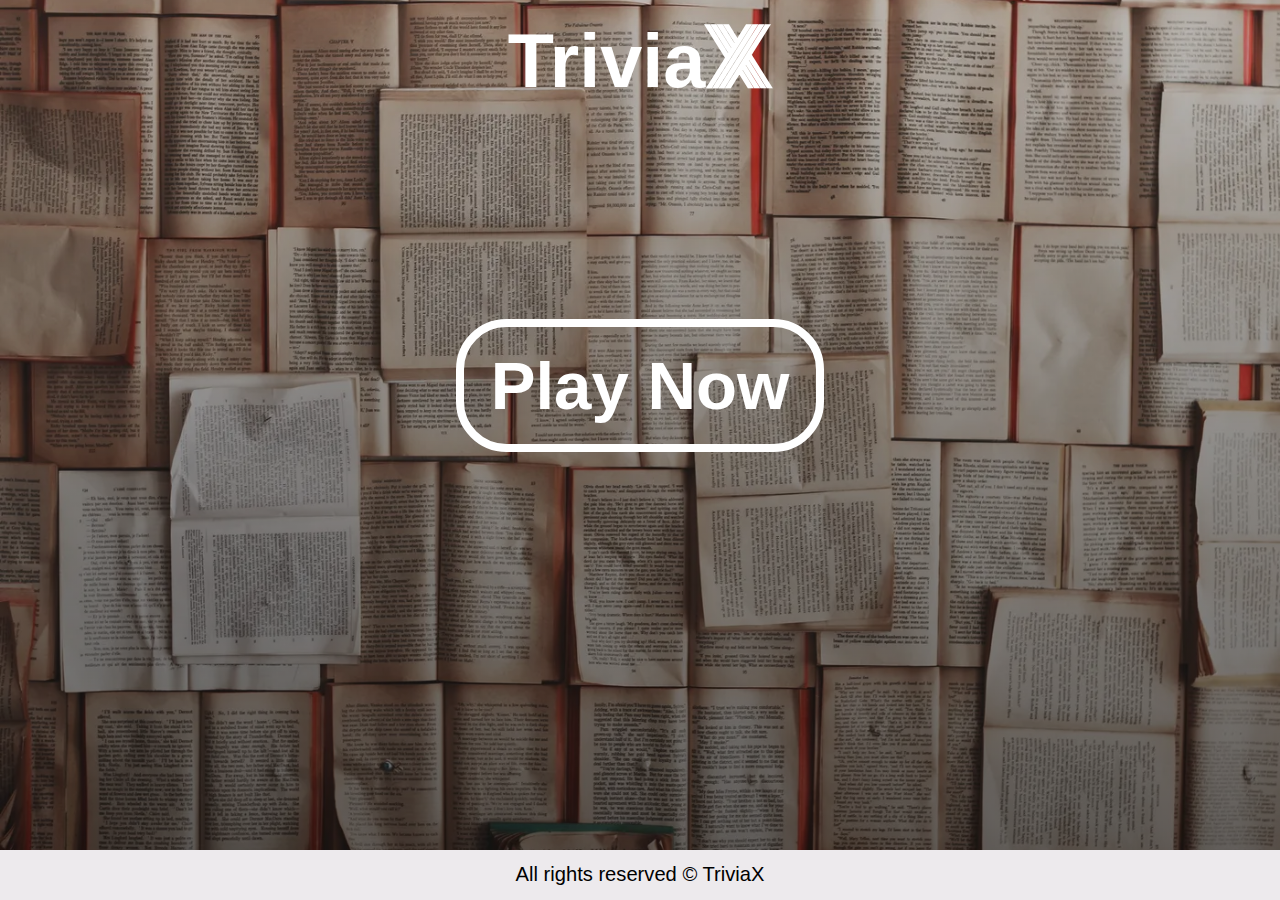
<file: index.html>
<!DOCTYPE html>
<html lang="en">
  <head>
    <meta charset="UTF-8" />
    <meta name="viewport" content="width=device-width, initial-scale=1.0" />
    <meta name="description" content="multiple choice quiz game for all ages" />
    <meta
      name="keywords"
      content="multiple choice, quiz game, general knowledge, fun quiz"
    />
    <meta name="author" content="Cameron Hawes" />
    <link rel="stylesheet" href="assets/css/style.css" />
    <link
      rel="shortcut icon"
      href="assets/images/favicon.ico"
      type="image/x-icon"
    />
    <link rel="preconnect" href="https://fonts.googleapis.com" />
    <link rel="preconnect" href="https://fonts.gstatic.com" crossorigin />
    <link
      href="https://fonts.googleapis.com/css2?family=Monoton&display=swap"
      rel="stylesheet"
    />
    <title>TriviaX | General Knowledge Quiz</title>
  </head>
  <body id="index-body">
    <!--Header Section-->
    <header class="general-header">
      <h1>
        <!--Title of website-->
        <a
          href="index.html"
          class="website-hero-name"
          aria-label="Directs you back to the home page"
        >
          <span id="trivia-title">Trivia</span><span id="letter-x">X</span>
        </a>
      </h1>
      <!--Link taking you back to original home page-->
    </header>
    <!--Main Section-->
    <main class="main-container">
      <span
        role="img"
        aria-label="open books spread and laid out on top of each other"
      ></span>
      <!--Home Screen Container -->
      <section id="welcome-container">
        <!--Start btn user clicks on to start the quiz-->
        <button id="play-btn">Play Now</button>
      </section>
      <!-- Displays the game round, question, answers, next btn -->
      <section id="game-container">
        <div id="round-container">
          <h2>Round<span id="round-number"></span></h2>
        </div>

        <div class="question-container">
          <!--Displays question-->
          <p id="question"></p>
        </div>
        <!-- 4 Boxes With Answers -->
        <div id="answers-main-container">
          <!--Answer 1-->
          <button class="answers-sub-container"></button>
          <!--Answer 2-->
          <button class="answers-sub-container"></button>
          <!--Answer 3-->
          <button class="answers-sub-container"></button>
          <!--Answer 4-->
          <button class="answers-sub-container"></button>
        </div>
        <!--Next question btn for user to click on once chosen an answer on the current round-->
        <button id="next-round-btn" disabled>Next Question</button>
      </section>

      <section id="results-container">
        <p id="score-text"><span id="correct-answers"></span></p>
        <h3 id="encouragement-title"></h3>
        <button id="restart-quiz">Restart Quiz</button>
      </section>
    </main>
    <!--Footer Section-->
    <footer>
      <p id="copyright-text">All rights reserved &copy; TriviaX</p>
    </footer>
    <script src="assets/javascript/index.js"></script>
  </body>
</html>
</file>
<file: assets/css/style.css>
/*General Webpage Elements*/
* {
  padding: 0;
  margin: 0;
  box-sizing: border-box;
}

html {
  font-size: calc(60% + 0.8vmin);
}

body {
  font-weight: 400;
  font-family: sans-serif;
  color: #000;
  display: flex;
  min-height: 100vh;
  flex-direction: column;
}

.hide {
  display: none !important;
}

.selected {
  color: #fff;
  background-color: #000;
}

/*INDEX.HTML PAGE*/
#index-body {
  background-image: linear-gradient(rgba(0, 0, 0, 0.2), rgba(0, 0, 0, 0.6)),
    url(../images/tons-of-open-page-books.webp);
  background-position: 100% 100%;
  background-size: 100%;
}

/*Header Section*/
header {
  text-align: center;
}

.website-hero-name:link,
.website-hero-name:visited {
  text-decoration: none;
  color: #fff;
}
.website-hero-name:hover,
.website-hero-name:active {
  color: #ddd;
}

#trivia-title {
  font-size: 4.5rem;
}

#letter-x {
  font-family: "Monoton", sans-serif;
  font-size: 4.5rem;
}

/*Main Section*/
main {
  flex: 1 0 auto;
  display: flex;
  flex-direction: column;
  align-items: center;
  justify-content: flex-start;
  width: 100%;
}

#welcome-container {
  display: flex;
  justify-content: center;
  margin-top: 12rem;
}

#game-container {
  text-align: center;
  width: 100%;
  display: flex;
  margin: 0em 0em 3em 0em;
  flex-direction: column;
  align-items: center;
  justify-content: center;
  position: relative;
}

#results-container {
  display: flex;
  flex-direction: column;
  gap: 1.5em;
  align-items: center;
  justify-content: center;
  margin: 6em 4em 10em 4em;
}

/*Welcome container elements*/
#play-btn {
  font-size: 6rem;
  font-weight: 900;
  padding: 0.3em 0.4em;
  margin: 0em 1em;
  border-radius: 3rem;
  border: 0.5rem solid #fff;
  text-decoration: none;
  transition: all 0.3s;
  color: #fff;
  background-color: transparent;
}
#play-btn:hover {
  color: #fff;
  border: inset 0rem;
  cursor: pointer;
  background-color: #782420;
}

/*Game container elements*/
#round-container {
  margin-bottom: 2em;
}

h2 {
  font-size: 1.5rem;
  padding: 0.3em 0.5em;
  border-radius: 1rem;
  background-color: #000;
  color: #fff;

  display: flex;
  gap: 0.3em;
}

#round-number {
  color: #fff;
  padding: 0em 0.4em 0em 0.3em;
  border-radius: 0.2em 0.3em 0.3em 0.2em;
  font-weight: 700;
  background-color: #e63010;
  font-size: 1.5rem;
}

#question {
  display: block;
  margin: 0em 0.5em;
  text-align: center;
  font-size: 2rem;
  font-weight: 600;
  color: #fff;
}

#answers-main-container {
  display: flex;
  flex-direction: column;
  row-gap: 1rem;
  margin: 2em 1em 1em 1em;
  height: auto;
  width: 100%;
  max-width: 3500px;
}

.answers-sub-container {
  align-self: center;
  padding: 0.5em 1em;
  border-radius: 4rem;
  border: 0.2em solid #000;
  transition: all 0.3s;
  font-size: 2.3rem;
  font-weight: 600;
  cursor: pointer;
  width: 70%;
}

#next-round-btn {
  margin-top: 0.5em;
  font-size: 1.5rem;
  font-weight: 600;
  text-decoration: none;
  border-radius: 3rem;
  padding: 0em 1em;
  height: 4rem;
  transition: all 0.3s;
}

/*Results container elements*/
#encouragement-title {
  font-size: 3rem;
  font-weight: normal;
  text-align: center;
  color: #fff;
}

#score-text {
  font-size: 3.5rem;
  font-weight: 600;
  color: #fff;
}

#restart-quiz {
  margin: 0.5em 0em;
  font-size: 4rem;
  font-weight: 600;
  background-color: #000;
  color: #fff;
  border: 0.5rem solid #fff;
  text-decoration: none;
  border-radius: 3rem;
  padding: 0em 1em;
  height: 8rem;
  transition: all 0.3s;
}

#restart-quiz:hover {
  cursor: pointer;
  border: 0rem;
  background-color: #782420;
}

/*Footer Section*/
footer {
  background-color: #edeaed;
  display: flex;
  align-items: center;
  justify-content: center;
  height: 3rem;
}
#copyright-text {
  font-size: 1.2rem;
  font-weight: 400;
}

/*Media Queries*/
@media screen and (max-width: 3840px) {
  #index-body {
    background-size: cover;
  }
}

@media screen and (max-width: 1300px) {
  #play-btn {
    font-size: 4rem;
    margin: 0em 0.5em;
  }

  #round-container {
    margin-bottom: 1em;
  }

  h2 {
    font-size: 1.3rem;
  }

  #round-number {
    font-size: 1.3rem;
  }

  #question {
    font-size: 1.5rem;
  }

  #answers-main-container {
    row-gap: 0.5rem;
  }

  .answers-sub-container {
    font-size: 1.7rem;
    padding: 0.4em 1em;
  }

  #next-round-btn {
    font-size: 1.2rem;
    height: 3rem;
  }

  #results-container {
    margin: 6em 1em 5em 1em;
  }

  #encouragement-title {
    font-size: 2rem;
  }

  #score-text {
    font-size: 2.5rem;
  }

  #restart-quiz {
    font-size: 3rem;
    height: 6rem;
  }
}

@media screen and (max-width: 1024px) {
  #play-btn,
  #restart-quiz {
    border: 0rem;
    background-color: #782420;
  }
}

@media screen and (max-width: 650px) {
  #welcome-container {
    margin-top: 8rem;
  }

  #play-btn {
    font-size: 3rem;
    border-radius: 2.5rem;
  }
  h2 {
    font-size: 1rem;
  }

  #round-number {
    font-size: 1rem;
  }

  #question {
    font-size: 1.3rem;
  }

  #answers-main-container {
    row-gap: 0.5rem;
    margin: 1em 0em 0.5em 0em;
  }

  .answers-sub-container {
    font-size: 1.5rem;
  }

  #next-round-btn {
    font-size: 1rem;
    height: 2.5rem;
  }

  #encouragement-title {
    font-size: 1.5rem;
  }

  #score-text {
    font-size: 2rem;
  }

  #restart-quiz {
    font-size: 2.5rem;
    height: 5rem;
  }
}
</file>
